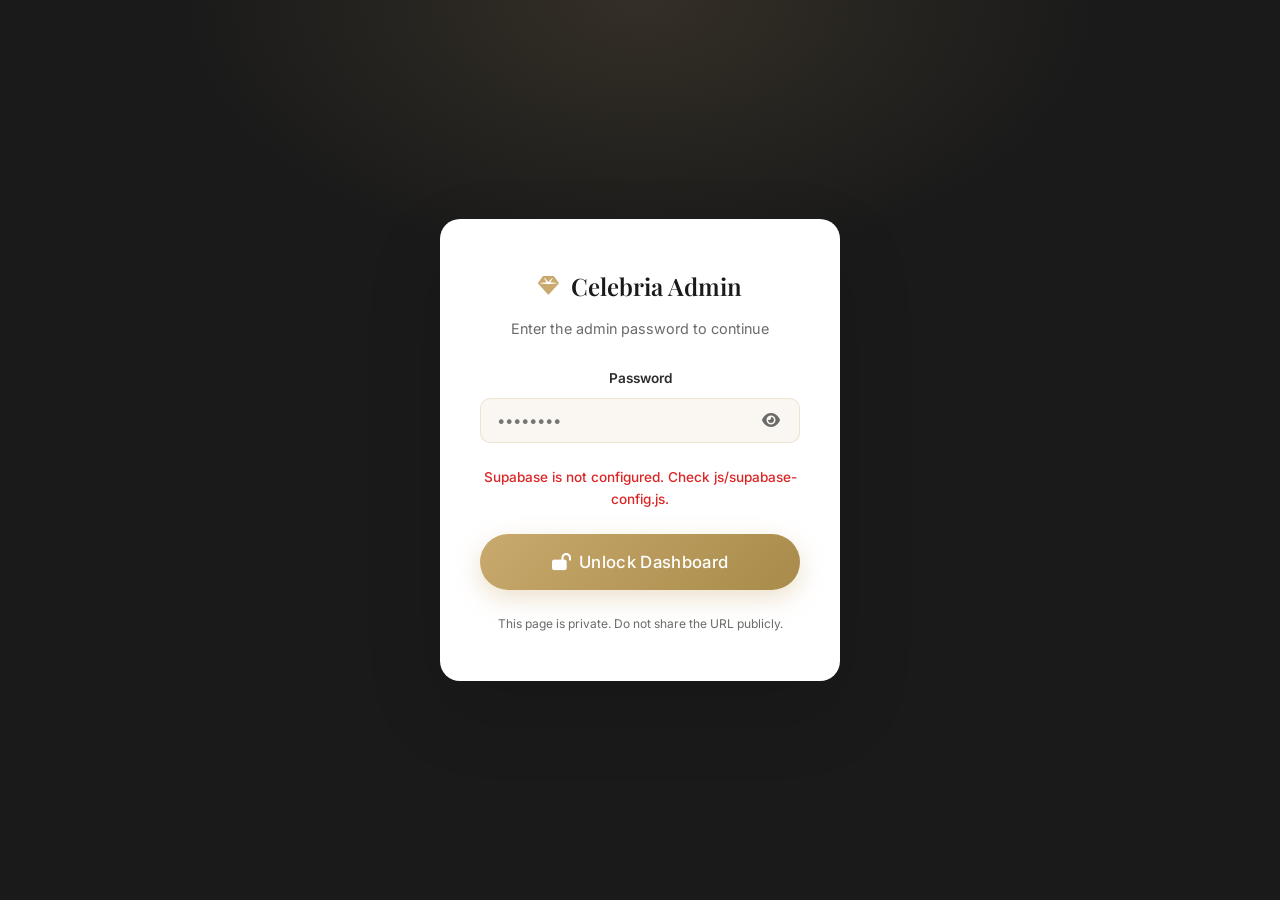
<file: admin.html>
<!DOCTYPE html>
<html lang="en">
<head>
  <meta charset="UTF-8" />
  <meta name="viewport" content="width=device-width, initial-scale=1.0" />
  <title>Celebria Admin</title>
  <meta name="robots" content="noindex, nofollow" />
  <link rel="preconnect" href="https://fonts.googleapis.com" />
  <link rel="preconnect" href="https://fonts.gstatic.com" crossorigin />
  <link href="https://fonts.googleapis.com/css2?family=Playfair+Display:wght@400;500;600;700&family=Inter:wght@300;400;500;600;700&display=swap" rel="stylesheet" />
  <link rel="stylesheet" href="https://cdnjs.cloudflare.com/ajax/libs/font-awesome/6.5.1/css/all.min.css" integrity="sha512-DTOQO9RWCH3ppGqcWaEA1BIZOC6xxalwEsw9c2QQeAIftl+Vegovlnee1c9QX4TctnWMn13TZye+giMm8e2LwA==" crossorigin="anonymous" referrerpolicy="no-referrer" />
  <link rel="stylesheet" href="css/styles.css" />
</head>
<body class="admin-body">

  <!-- ========== LOGIN GATE ========== -->
  <div id="login-gate">
    <div class="login-card">
      <div class="login-logo">
        <i class="fa-solid fa-gem"></i>
        <span>Celebria Admin</span>
      </div>
      <p class="login-hint">Enter the admin password to continue</p>
      <form id="login-form">
        <div class="form-group">
          <label for="admin-password">Password</label>
          <div class="password-wrap">
            <input type="password" id="admin-password" placeholder="••••••••" required autocomplete="current-password" />
            <button type="button" class="toggle-pw" id="toggle-pw" aria-label="Show password">
              <i class="fa-solid fa-eye"></i>
            </button>
          </div>
        </div>
        <p class="login-error hidden" id="login-error">Incorrect password. Please try again.</p>
        <button type="submit" class="btn btn-primary btn-lg login-btn">
          <i class="fa-solid fa-lock-open"></i> Unlock Dashboard
        </button>
      </form>
      <p class="login-note">This page is private. Do not share the URL publicly.</p>
    </div>
  </div>

  <!-- ========== ADMIN DASHBOARD (hidden until auth) ========== -->
  <div id="admin-dashboard" class="hidden">
    <aside class="admin-sidebar">
      <div class="admin-logo">
        <i class="fa-solid fa-gem"></i>
        <span>Celebria Admin</span>
      </div>
      <nav class="admin-nav">
        <button class="admin-nav-item active" data-panel="templates-panel">
          <i class="fa-solid fa-layer-group"></i> Templates
        </button>
        <button class="admin-nav-item" data-panel="settings-panel">
          <i class="fa-solid fa-gear"></i> Site Settings
        </button>
        <button class="admin-nav-item" data-panel="orders-panel">
          <i class="fa-solid fa-inbox"></i> Orders / Inquiries
        </button>
      </nav>
      <div class="admin-sidebar-footer">
        <a href="index.html" class="btn btn-outline exit-admin">
          <i class="fa-solid fa-arrow-left"></i> View Site
        </a>
        <button class="btn btn-outline logout-btn" id="logout-btn">
          <i class="fa-solid fa-right-from-bracket"></i> Logout
        </button>
      </div>
    </aside>

    <main class="admin-main">
      <!-- Templates Panel -->
      <div class="admin-panel active" id="templates-panel">
        <div class="admin-header">
          <h1><i class="fa-solid fa-layer-group"></i> Template Management</h1>
          <button class="btn btn-primary" id="add-template-btn">
            <i class="fa-solid fa-plus"></i> Add New Template
          </button>
        </div>
        <div class="admin-table-wrap">
          <table class="admin-table">
            <thead>
              <tr>
                <th>Thumbnail</th>
                <th>Title</th>
                <th>Category</th>
                <th>Price</th>
                <th>Demo</th>
                <th>Actions</th>
              </tr>
            </thead>
            <tbody id="admin-templates-body"></tbody>
          </table>
        </div>
      </div>

      <!-- Settings Panel -->
      <div class="admin-panel" id="settings-panel">
        <div class="admin-header">
          <h1><i class="fa-solid fa-gear"></i> Content & Site Settings</h1>
          <button class="btn btn-primary" id="save-settings-btn">
            <i class="fa-solid fa-floppy-disk"></i> Save Changes
          </button>
        </div>
        <div class="settings-form">
          <div class="form-group">
            <label>Hero Headline</label>
            <input type="text" id="setting-hero-title" />
          </div>
          <div class="form-group">
            <label>Hero Subtitle</label>
            <textarea id="setting-hero-subtitle" rows="3"></textarea>
          </div>
          <div class="form-group">
            <label>WhatsApp Number (with country code, digits only preferred)</label>
            <input type="text" id="setting-whatsapp" placeholder="15551234567" />
          </div>
          <div class="form-group">
            <label>Promo Announcement</label>
            <input type="text" id="setting-promo" />
          </div>
          <div class="form-group">
            <label>Metric 1 — Value / Label</label>
            <div class="form-row">
              <input type="text" id="setting-metric1-value" placeholder="Value" />
              <input type="text" id="setting-metric1-label" placeholder="Label" />
            </div>
          </div>
          <div class="form-group">
            <label>Metric 2 — Value / Label</label>
            <div class="form-row">
              <input type="text" id="setting-metric2-value" placeholder="Value" />
              <input type="text" id="setting-metric2-label" placeholder="Label" />
            </div>
          </div>
          <div class="form-group">
            <label>Metric 3 — Value / Label</label>
            <div class="form-row">
              <input type="text" id="setting-metric3-value" placeholder="Value" />
              <input type="text" id="setting-metric3-label" placeholder="Label" />
            </div>
          </div>
        </div>
      </div>

      <!-- Orders Panel -->
      <div class="admin-panel" id="orders-panel">
        <div class="admin-header">
          <h1><i class="fa-solid fa-inbox"></i> Orders & Inquiries</h1>
          <button class="btn btn-outline" id="add-order-btn">
            <i class="fa-solid fa-plus"></i> Add Sample Order
          </button>
        </div>
        <div class="admin-table-wrap">
          <table class="admin-table">
            <thead>
              <tr>
                <th>Customer</th>
                <th>Template</th>
                <th>Wedding Date</th>
                <th>WhatsApp</th>
                <th>Status</th>
                <th>Actions</th>
              </tr>
            </thead>
            <tbody id="admin-orders-body"></tbody>
          </table>
        </div>
      </div>
    </main>
  </div>

  <!-- Template Modal -->
  <div class="modal-overlay hidden" id="template-modal">
    <div class="modal">
      <div class="modal-header">
        <h2 id="template-modal-title">Add New Template</h2>
        <button class="modal-close" data-close="template-modal" aria-label="Close">&times;</button>
      </div>
      <form id="template-form">
        <input type="hidden" id="template-edit-id" />
        <div class="form-group">
          <label>Title</label>
          <input type="text" id="template-title" required placeholder="e.g. Royal Swan" />
        </div>
        <div class="form-group">
          <label>Category</label>
          <select id="template-category" required>
            <option value="Luxury">Luxury</option>
            <option value="Minimalist">Minimalist</option>
            <option value="Floral">Floral</option>
            <option value="Modern">Modern</option>
            <option value="Classic">Classic</option>
            <option value="Bohemian">Bohemian</option>
          </select>
        </div>
        <div class="form-group">
          <label>Price / Package</label>
          <input type="text" id="template-price" required placeholder="e.g. $149" />
        </div>
        <div class="form-group">
          <label>Short Description</label>
          <textarea id="template-desc" rows="2" required placeholder="One elegant sentence..."></textarea>
        </div>
        <div class="form-group">
          <label>Thumbnail URL (optional)</label>
          <input type="text" id="template-thumb" placeholder="https://..." />
        </div>
        <div class="form-group">
          <label>Demo Link</label>
          <input type="text" id="template-demo" placeholder="https://demo.celebria.com/..." />
        </div>
        <div class="modal-actions">
          <button type="button" class="btn btn-outline" data-close="template-modal">Cancel</button>
          <button type="submit" class="btn btn-primary">Save Template</button>
        </div>
      </form>
    </div>
  </div>

  <div class="toast hidden" id="toast"></div>

  <script src="js/admin.js"></script>
  <script defer src="https://cdn.vercel-insights.com/v1/script.js"></script>
</body>
</html>
</file>
<file: css/styles.css>
/* ============================================================
   CELEBRIA — Luxury Digital Wedding Invitations
   Shared styles: public site + admin + login gate
   ============================================================ */

:root {
  --gold: #c9a96e;
  --gold-light: #e8d5a8;
  --gold-dark: #a88b4a;
  --cream: #faf7f2;
  --ivory: #f5f0e8;
  --charcoal: #1a1a1a;
  --slate: #2d2d2d;
  --muted: #6b6b6b;
  --border: rgba(201, 169, 110, 0.25);
  --white: #ffffff;
  --shadow: 0 20px 60px rgba(0, 0, 0, 0.08);
  --shadow-lg: 0 30px 80px rgba(0, 0, 0, 0.12);
  --radius: 12px;
  --radius-lg: 20px;
  --transition: 0.3s cubic-bezier(0.4, 0, 0.2, 1);
  --font-display: 'Playfair Display', Georgia, serif;
  --font-body: 'Inter', system-ui, sans-serif;
}

*, *::before, *::after {
  box-sizing: border-box;
  margin: 0;
  padding: 0;
}

html {
  scroll-behavior: smooth;
  font-size: 16px;
}

body {
  font-family: var(--font-body);
  color: var(--charcoal);
  background: var(--cream);
  line-height: 1.6;
  -webkit-font-smoothing: antialiased;
  overflow-x: hidden;
}

img { max-width: 100%; display: block; }
a { text-decoration: none; color: inherit; }
button { font-family: inherit; cursor: pointer; border: none; background: none; }
ul { list-style: none; }

.container {
  width: 100%;
  max-width: 1200px;
  margin: 0 auto;
  padding: 0 24px;
}

.hidden { display: none !important; }

/* ---------- Buttons ---------- */
.btn {
  display: inline-flex;
  align-items: center;
  justify-content: center;
  gap: 8px;
  padding: 14px 28px;
  font-size: 0.95rem;
  font-weight: 500;
  letter-spacing: 0.02em;
  border-radius: 50px;
  transition: all var(--transition);
  white-space: nowrap;
}

.btn-primary {
  background: linear-gradient(135deg, var(--gold), var(--gold-dark));
  color: var(--white);
  box-shadow: 0 8px 24px rgba(201, 169, 110, 0.35);
}

.btn-primary:hover {
  transform: translateY(-2px);
  box-shadow: 0 12px 32px rgba(201, 169, 110, 0.45);
}

.btn-secondary {
  background: transparent;
  color: var(--charcoal);
  border: 1.5px solid var(--charcoal);
}

.btn-secondary:hover {
  background: var(--charcoal);
  color: var(--white);
}

.btn-outline {
  background: transparent;
  color: var(--gold-dark);
  border: 1.5px solid var(--gold);
}

.btn-outline:hover {
  background: var(--gold);
  color: var(--white);
}

.btn-lg {
  padding: 18px 36px;
  font-size: 1.05rem;
}

/* ---------- Navbar ---------- */
.navbar {
  position: fixed;
  top: 0;
  left: 0;
  right: 0;
  z-index: 1000;
  padding: 20px 0;
  transition: all var(--transition);
  background: transparent;
}

.navbar.scrolled {
  background: rgba(250, 247, 242, 0.92);
  backdrop-filter: blur(16px);
  padding: 12px 0;
  box-shadow: 0 2px 20px rgba(0, 0, 0, 0.04);
}

.nav-container {
  display: flex;
  align-items: center;
  justify-content: space-between;
}

.logo {
  display: flex;
  align-items: center;
  gap: 10px;
  font-family: var(--font-display);
  font-size: 1.5rem;
  font-weight: 600;
  color: var(--charcoal);
}

.logo-mark {
  color: var(--gold);
  font-size: 1.15rem;
}

.nav-links {
  display: flex;
  align-items: center;
  gap: 36px;
}

.nav-links a {
  font-size: 0.9rem;
  font-weight: 500;
  color: var(--slate);
  transition: color var(--transition);
}

.nav-links a:hover { color: var(--gold-dark); }

.nav-cta {
  padding: 10px 22px !important;
  background: var(--charcoal);
  color: var(--white) !important;
  border-radius: 50px;
}

.nav-cta:hover {
  background: var(--gold-dark) !important;
  color: var(--white) !important;
}

.mobile-menu-btn {
  display: none;
  flex-direction: column;
  gap: 5px;
  padding: 8px;
}

.mobile-menu-btn span {
  width: 24px;
  height: 2px;
  background: var(--charcoal);
  transition: var(--transition);
}

.mobile-nav {
  display: none;
  flex-direction: column;
  padding: 20px 24px;
  background: var(--cream);
  border-top: 1px solid var(--border);
}

.mobile-nav a {
  padding: 14px 0;
  font-weight: 500;
  border-bottom: 1px solid var(--border);
}

.mobile-nav.open { display: flex; }

/* ---------- Hero ---------- */
.hero {
  position: relative;
  min-height: 100vh;
  display: flex;
  align-items: center;
  justify-content: center;
  padding: 140px 0 80px;
  overflow: hidden;
}

.hero-bg {
  position: absolute;
  inset: 0;
  background:
    radial-gradient(ellipse 80% 60% at 50% 0%, rgba(201, 169, 110, 0.12) 0%, transparent 60%),
    radial-gradient(ellipse 60% 40% at 80% 80%, rgba(201, 169, 110, 0.08) 0%, transparent 50%),
    linear-gradient(180deg, var(--cream) 0%, var(--ivory) 100%);
  z-index: 0;
}

.hero-content {
  position: relative;
  z-index: 1;
  text-align: center;
  max-width: 800px;
}

.hero-badge {
  display: inline-flex;
  align-items: center;
  gap: 8px;
  padding: 8px 20px;
  background: rgba(201, 169, 110, 0.12);
  color: var(--gold-dark);
  font-size: 0.8rem;
  font-weight: 600;
  letter-spacing: 0.12em;
  text-transform: uppercase;
  border-radius: 50px;
  margin-bottom: 28px;
}

.hero-title {
  font-family: var(--font-display);
  font-size: clamp(2.8rem, 6vw, 4.5rem);
  font-weight: 600;
  line-height: 1.15;
  color: var(--charcoal);
  margin-bottom: 24px;
}

.gradient-text {
  background: linear-gradient(135deg, var(--gold-dark), var(--gold), var(--gold-light));
  -webkit-background-clip: text;
  -webkit-text-fill-color: transparent;
  background-clip: text;
}

.hero-subtitle {
  font-size: 1.15rem;
  color: var(--muted);
  max-width: 560px;
  margin: 0 auto 40px;
  font-weight: 400;
  line-height: 1.7;
}

.hero-ctas {
  display: flex;
  gap: 16px;
  justify-content: center;
  flex-wrap: wrap;
  margin-bottom: 64px;
}

.hero-metrics {
  display: flex;
  justify-content: center;
  gap: 48px;
  flex-wrap: wrap;
}

.metric {
  display: flex;
  flex-direction: column;
  align-items: center;
  gap: 4px;
}

.metric-value {
  font-family: var(--font-display);
  font-size: 2rem;
  font-weight: 600;
  color: var(--gold-dark);
}

.metric-label {
  font-size: 0.85rem;
  color: var(--muted);
  font-weight: 500;
}

.hero-scroll {
  position: absolute;
  bottom: 32px;
  left: 50%;
  transform: translateX(-50%);
  display: flex;
  flex-direction: column;
  align-items: center;
  gap: 8px;
  color: var(--muted);
  font-size: 0.75rem;
  letter-spacing: 0.08em;
  text-transform: uppercase;
}

.scroll-line {
  width: 1px;
  height: 40px;
  background: linear-gradient(to bottom, var(--gold), transparent);
  animation: scrollPulse 2s ease-in-out infinite;
}

@keyframes scrollPulse {
  0%, 100% { opacity: 0.4; transform: scaleY(0.8); }
  50% { opacity: 1; transform: scaleY(1); }
}

/* ---------- Section Commons ---------- */
.section-header {
  text-align: center;
  max-width: 640px;
  margin: 0 auto 56px;
}

.section-tag {
  display: inline-block;
  font-size: 0.8rem;
  font-weight: 600;
  letter-spacing: 0.14em;
  text-transform: uppercase;
  color: var(--gold-dark);
  margin-bottom: 16px;
}

.section-title {
  font-family: var(--font-display);
  font-size: clamp(2rem, 4vw, 2.8rem);
  font-weight: 600;
  color: var(--charcoal);
  margin-bottom: 16px;
  line-height: 1.25;
}

.section-desc {
  font-size: 1.05rem;
  color: var(--muted);
  line-height: 1.7;
}

/* ---------- Templates ---------- */
.templates {
  padding: 100px 0;
  background: var(--white);
}

.template-grid {
  display: grid;
  grid-template-columns: repeat(auto-fill, minmax(280px, 1fr));
  gap: 32px;
}

.template-card {
  background: var(--cream);
  border-radius: var(--radius-lg);
  overflow: hidden;
  transition: all var(--transition);
  border: 1px solid transparent;
}

.template-card:hover {
  transform: translateY(-8px);
  box-shadow: var(--shadow-lg);
  border-color: var(--border);
}

.template-thumb {
  aspect-ratio: 4 / 6;
  background: linear-gradient(135deg, #e8d5a8 0%, #c9a96e 50%, #a88b4a 100%);
  display: flex;
  align-items: center;
  justify-content: center;
  position: relative;
  overflow: hidden;
}

.template-thumb img {
  width: 100%;
  height: 100%;
  object-fit: cover;
}

.template-thumb-placeholder {
  font-family: var(--font-display);
  font-size: 1.25rem;
  color: rgba(255, 255, 255, 0.95);
  text-align: center;
  padding: 20px;
  line-height: 1.5;
}

.template-thumb-placeholder i {
  font-size: 1.8rem;
  display: block;
  margin-bottom: 8px;
  opacity: 0.9;
}

.template-body { padding: 24px; }

.template-category {
  display: inline-block;
  font-size: 0.7rem;
  font-weight: 600;
  letter-spacing: 0.1em;
  text-transform: uppercase;
  color: var(--gold-dark);
  background: rgba(201, 169, 110, 0.12);
  padding: 4px 12px;
  border-radius: 50px;
  margin-bottom: 12px;
}

.template-title {
  font-family: var(--font-display);
  font-size: 1.35rem;
  font-weight: 600;
  margin-bottom: 8px;
  color: var(--charcoal);
}

.template-desc {
  font-size: 0.9rem;
  color: var(--muted);
  margin-bottom: 16px;
  line-height: 1.55;
}

.template-price {
  font-weight: 600;
  font-size: 1.1rem;
  color: var(--gold-dark);
  margin-bottom: 20px;
}

.template-actions {
  display: flex;
  gap: 10px;
}

.template-actions .btn {
  flex: 1;
  padding: 10px 16px;
  font-size: 0.85rem;
}

/* ---------- Features ---------- */
.features {
  padding: 100px 0;
  background: var(--cream);
}

.features-grid {
  display: grid;
  grid-template-columns: repeat(auto-fill, minmax(260px, 1fr));
  gap: 28px;
}

.feature-card {
  background: var(--white);
  padding: 36px 28px;
  border-radius: var(--radius-lg);
  border: 1px solid var(--border);
  transition: all var(--transition);
}

.feature-card:hover {
  transform: translateY(-4px);
  box-shadow: var(--shadow);
  border-color: var(--gold);
}

.feature-icon {
  width: 48px;
  height: 48px;
  border-radius: 12px;
  background: rgba(201, 169, 110, 0.12);
  display: flex;
  align-items: center;
  justify-content: center;
  font-size: 1.25rem;
  color: var(--gold-dark);
  margin-bottom: 18px;
}

.feature-card h3 {
  font-family: var(--font-display);
  font-size: 1.2rem;
  font-weight: 600;
  margin-bottom: 10px;
  color: var(--charcoal);
}

.feature-card p {
  font-size: 0.9rem;
  color: var(--muted);
  line-height: 1.6;
}

/* ---------- How It Works ---------- */
.how-it-works {
  padding: 100px 0;
  background: var(--white);
}

.steps {
  display: grid;
  grid-template-columns: repeat(4, 1fr);
  gap: 32px;
  position: relative;
}

.steps::before {
  content: '';
  position: absolute;
  top: 32px;
  left: 12%;
  right: 12%;
  height: 1px;
  background: linear-gradient(90deg, transparent, var(--gold), transparent);
  z-index: 0;
}

.step {
  text-align: center;
  position: relative;
  z-index: 1;
}

.step-number {
  width: 64px;
  height: 64px;
  border-radius: 50%;
  background: linear-gradient(135deg, var(--gold), var(--gold-dark));
  color: var(--white);
  font-family: var(--font-display);
  font-size: 1.3rem;
  font-weight: 600;
  display: flex;
  align-items: center;
  justify-content: center;
  margin: 0 auto 24px;
  box-shadow: 0 8px 24px rgba(201, 169, 110, 0.3);
}

.step-content h3 {
  font-family: var(--font-display);
  font-size: 1.15rem;
  font-weight: 600;
  margin-bottom: 10px;
  color: var(--charcoal);
}

.step-content p {
  font-size: 0.9rem;
  color: var(--muted);
  line-height: 1.6;
}

/* ---------- FAQ ---------- */
.faq {
  padding: 100px 0;
  background: var(--cream);
}

.faq-list {
  max-width: 720px;
  margin: 0 auto;
}

.faq-item { border-bottom: 1px solid var(--border); }

.faq-question {
  width: 100%;
  display: flex;
  justify-content: space-between;
  align-items: center;
  padding: 24px 0;
  font-size: 1.05rem;
  font-weight: 500;
  color: var(--charcoal);
  text-align: left;
  transition: color var(--transition);
}

.faq-question:hover { color: var(--gold-dark); }

.faq-icon {
  font-size: 0.9rem;
  color: var(--gold);
  transition: transform var(--transition);
  flex-shrink: 0;
  margin-left: 16px;
}

.faq-item.open .faq-icon { transform: rotate(45deg); }

.faq-answer {
  max-height: 0;
  overflow: hidden;
  transition: max-height 0.4s ease, padding 0.4s ease;
}

.faq-item.open .faq-answer {
  max-height: 300px;
  padding-bottom: 24px;
}

.faq-answer p {
  font-size: 0.95rem;
  color: var(--muted);
  line-height: 1.7;
}

/* ---------- Final CTA ---------- */
.final-cta {
  padding: 100px 0;
  background: var(--white);
}

.cta-card {
  background: linear-gradient(135deg, var(--charcoal) 0%, #2a2a2a 100%);
  border-radius: var(--radius-lg);
  padding: 64px 48px;
  text-align: center;
  color: var(--white);
  position: relative;
  overflow: hidden;
}

.cta-card::before {
  content: '';
  position: absolute;
  top: -50%;
  right: -20%;
  width: 400px;
  height: 400px;
  background: radial-gradient(circle, rgba(201, 169, 110, 0.15) 0%, transparent 70%);
  pointer-events: none;
}

.cta-card h2 {
  font-family: var(--font-display);
  font-size: clamp(1.8rem, 3.5vw, 2.5rem);
  font-weight: 600;
  margin-bottom: 16px;
  position: relative;
}

.cta-card p {
  font-size: 1.05rem;
  color: rgba(255, 255, 255, 0.7);
  max-width: 520px;
  margin: 0 auto 36px;
  line-height: 1.7;
  position: relative;
}

.cta-actions {
  display: flex;
  gap: 16px;
  justify-content: center;
  flex-wrap: wrap;
  position: relative;
}

.cta-card .btn-outline {
  border-color: rgba(255, 255, 255, 0.4);
  color: var(--white);
}

.cta-card .btn-outline:hover {
  background: var(--white);
  color: var(--charcoal);
  border-color: var(--white);
}

/* ---------- Footer ---------- */
.footer {
  background: var(--charcoal);
  color: rgba(255, 255, 255, 0.7);
  padding: 64px 0 0;
}

.footer-grid {
  display: grid;
  grid-template-columns: 2fr 1fr 1fr 1fr;
  gap: 48px;
  padding-bottom: 48px;
}

.footer-brand .logo {
  color: var(--white);
  margin-bottom: 16px;
}

.footer-brand p {
  font-size: 0.9rem;
  max-width: 260px;
  line-height: 1.6;
}

.footer-links h4 {
  color: var(--white);
  font-size: 0.85rem;
  font-weight: 600;
  letter-spacing: 0.06em;
  text-transform: uppercase;
  margin-bottom: 20px;
}

.footer-links a {
  display: block;
  font-size: 0.9rem;
  margin-bottom: 12px;
  color: rgba(255, 255, 255, 0.6);
  transition: color var(--transition);
}

.footer-links a:hover { color: var(--gold); }

.footer-links a i {
  margin-right: 6px;
  width: 16px;
}

.footer-bottom {
  border-top: 1px solid rgba(255, 255, 255, 0.08);
  padding: 24px 0;
  text-align: center;
  font-size: 0.85rem;
  color: rgba(255, 255, 255, 0.4);
}

/* ---------- Modals & Forms ---------- */
.modal-overlay {
  position: fixed;
  inset: 0;
  background: rgba(0, 0, 0, 0.5);
  backdrop-filter: blur(4px);
  z-index: 2000;
  display: flex;
  align-items: center;
  justify-content: center;
  padding: 24px;
}

.modal {
  background: var(--white);
  border-radius: var(--radius-lg);
  width: 100%;
  max-width: 520px;
  max-height: 90vh;
  overflow-y: auto;
  box-shadow: var(--shadow-lg);
  animation: modalIn 0.3s ease;
}

@keyframes modalIn {
  from { opacity: 0; transform: translateY(20px) scale(0.98); }
  to { opacity: 1; transform: translateY(0) scale(1); }
}

.modal-header {
  display: flex;
  justify-content: space-between;
  align-items: center;
  padding: 24px 28px 0;
}

.modal-header h2 {
  font-family: var(--font-display);
  font-size: 1.4rem;
  font-weight: 600;
}

.modal-close {
  font-size: 1.6rem;
  color: var(--muted);
  line-height: 1;
  padding: 4px;
}

.modal-close:hover { color: var(--charcoal); }

.modal form { padding: 24px 28px 28px; }

.modal-actions {
  display: flex;
  gap: 12px;
  justify-content: flex-end;
  margin-top: 8px;
}

.form-group { margin-bottom: 24px; }

.form-group label {
  display: block;
  font-size: 0.85rem;
  font-weight: 600;
  color: var(--slate);
  margin-bottom: 8px;
}

.form-group input,
.form-group textarea,
.form-group select {
  width: 100%;
  padding: 12px 16px;
  border: 1.5px solid var(--border);
  border-radius: 10px;
  font-size: 0.95rem;
  font-family: inherit;
  color: var(--charcoal);
  background: var(--cream);
  transition: border-color var(--transition);
}

.form-group input:focus,
.form-group textarea:focus,
.form-group select:focus {
  outline: none;
  border-color: var(--gold);
  background: var(--white);
}

.form-row {
  display: flex;
  gap: 12px;
}

.form-row input { flex: 1; }

.toast {
  position: fixed;
  bottom: 32px;
  right: 32px;
  background: var(--charcoal);
  color: var(--white);
  padding: 16px 28px;
  border-radius: 12px;
  font-size: 0.95rem;
  font-weight: 500;
  box-shadow: var(--shadow-lg);
  z-index: 3000;
  animation: toastIn 0.3s ease;
}

@keyframes toastIn {
  from { opacity: 0; transform: translateY(16px); }
  to { opacity: 1; transform: translateY(0); }
}

/* ============================================================
   LOGIN GATE (admin.html)
   ============================================================ */
.admin-body {
  min-height: 100vh;
  background: var(--charcoal);
}

#login-gate {
  min-height: 100vh;
  display: flex;
  align-items: center;
  justify-content: center;
  padding: 24px;
  background:
    radial-gradient(ellipse 60% 50% at 50% 0%, rgba(201, 169, 110, 0.15) 0%, transparent 60%),
    var(--charcoal);
}

.login-card {
  background: var(--white);
  border-radius: var(--radius-lg);
  padding: 48px 40px;
  width: 100%;
  max-width: 400px;
  box-shadow: var(--shadow-lg);
  text-align: center;
}

.login-logo {
  display: flex;
  align-items: center;
  justify-content: center;
  gap: 12px;
  font-family: var(--font-display);
  font-size: 1.5rem;
  font-weight: 600;
  color: var(--charcoal);
  margin-bottom: 12px;
}

.login-logo i {
  color: var(--gold);
  font-size: 1.3rem;
}

.login-hint {
  font-size: 0.9rem;
  color: var(--muted);
  margin-bottom: 28px;
}

.password-wrap {
  position: relative;
}

.password-wrap input {
  padding-right: 48px;
}

.toggle-pw {
  position: absolute;
  right: 12px;
  top: 50%;
  transform: translateY(-50%);
  color: var(--muted);
  padding: 8px;
  font-size: 1rem;
}

.toggle-pw:hover { color: var(--charcoal); }

.login-error {
  color: #dc2626;
  font-size: 0.85rem;
  margin-bottom: 16px;
  font-weight: 500;
}

.login-btn {
  width: 100%;
  margin-top: 8px;
}

.login-note {
  margin-top: 24px;
  font-size: 0.75rem;
  color: var(--muted);
}

/* ============================================================
   ADMIN DASHBOARD
   ============================================================ */
#admin-dashboard {
  display: flex;
  min-height: 100vh;
  background: #f0ede8;
}

.admin-sidebar {
  width: 260px;
  background: var(--charcoal);
  color: var(--white);
  padding: 32px 20px;
  display: flex;
  flex-direction: column;
  position: fixed;
  top: 0;
  left: 0;
  bottom: 0;
  z-index: 100;
}

.admin-logo {
  display: flex;
  align-items: center;
  gap: 10px;
  font-family: var(--font-display);
  font-size: 1.25rem;
  font-weight: 600;
  margin-bottom: 48px;
  padding: 0 8px;
}

.admin-logo i { color: var(--gold); }

.admin-nav {
  display: flex;
  flex-direction: column;
  gap: 6px;
  flex: 1;
}

.admin-nav-item {
  display: flex;
  align-items: center;
  gap: 12px;
  padding: 14px 16px;
  border-radius: 10px;
  font-size: 0.95rem;
  font-weight: 500;
  color: rgba(255, 255, 255, 0.6);
  transition: all var(--transition);
  text-align: left;
  width: 100%;
}

.admin-nav-item:hover {
  background: rgba(255, 255, 255, 0.06);
  color: var(--white);
}

.admin-nav-item.active {
  background: rgba(201, 169, 110, 0.2);
  color: var(--gold-light);
}

.admin-nav-item i {
  width: 20px;
  text-align: center;
}

.admin-sidebar-footer {
  display: flex;
  flex-direction: column;
  gap: 10px;
  margin-top: auto;
}

.exit-admin,
.logout-btn {
  width: 100%;
  border-color: rgba(255, 255, 255, 0.2);
  color: rgba(255, 255, 255, 0.7);
  font-size: 0.85rem;
  padding: 10px 16px;
}

.exit-admin:hover,
.logout-btn:hover {
  background: rgba(255, 255, 255, 0.1);
  border-color: rgba(255, 255, 255, 0.4);
  color: var(--white);
}

.admin-main {
  flex: 1;
  margin-left: 260px;
  padding: 40px;
  min-height: 100vh;
}

.admin-panel { display: none; }
.admin-panel.active { display: block; }

.admin-header {
  display: flex;
  justify-content: space-between;
  align-items: center;
  margin-bottom: 32px;
  flex-wrap: wrap;
  gap: 16px;
}

.admin-header h1 {
  font-family: var(--font-display);
  font-size: 1.8rem;
  font-weight: 600;
  color: var(--charcoal);
  display: flex;
  align-items: center;
  gap: 12px;
}

.admin-header h1 i {
  color: var(--gold-dark);
  font-size: 1.4rem;
}

.admin-table-wrap {
  background: var(--white);
  border-radius: var(--radius);
  overflow: hidden;
  box-shadow: var(--shadow);
  overflow-x: auto;
}

.admin-table {
  width: 100%;
  border-collapse: collapse;
  font-size: 0.9rem;
}

.admin-table th {
  text-align: left;
  padding: 16px 20px;
  background: var(--ivory);
  font-weight: 600;
  color: var(--slate);
  font-size: 0.8rem;
  letter-spacing: 0.04em;
  text-transform: uppercase;
  border-bottom: 1px solid var(--border);
}

.admin-table td {
  padding: 16px 20px;
  border-bottom: 1px solid rgba(0, 0, 0, 0.04);
  vertical-align: middle;
}

.admin-table tr:last-child td { border-bottom: none; }

.admin-table tr:hover td {
  background: rgba(201, 169, 110, 0.04);
}

.admin-thumb {
  width: 56px;
  height: 42px;
  border-radius: 6px;
  object-fit: cover;
  background: linear-gradient(135deg, var(--gold-light), var(--gold));
}

.admin-thumb-ph {
  display: flex;
  align-items: center;
  justify-content: center;
  color: #fff;
  font-size: 0.9rem;
}

.demo-link {
  color: var(--gold-dark);
  font-size: 0.85rem;
  font-weight: 500;
}

.demo-link:hover { text-decoration: underline; }

.status-select {
  padding: 6px 10px;
  border-radius: 6px;
  border: 1px solid var(--border);
  font-size: 0.8rem;
  font-family: inherit;
  background: var(--cream);
  cursor: pointer;
}

.action-btns {
  display: flex;
  gap: 8px;
}

.action-btns button {
  padding: 6px 12px;
  font-size: 0.8rem;
  border-radius: 6px;
  font-weight: 500;
  transition: var(--transition);
}

.btn-edit {
  background: rgba(201, 169, 110, 0.15);
  color: var(--gold-dark);
}

.btn-edit:hover {
  background: var(--gold);
  color: var(--white);
}

.btn-delete {
  background: rgba(239, 68, 68, 0.1);
  color: #dc2626;
}

.btn-delete:hover {
  background: #dc2626;
  color: var(--white);
}

.settings-form {
  background: var(--white);
  border-radius: var(--radius);
  padding: 36px;
  box-shadow: var(--shadow);
  max-width: 720px;
}


/* ---------- Template filters ---------- */
.template-filters {
  display: flex;
  flex-direction: column;
  gap: 16px;
  margin-bottom: 40px;
  padding: 24px;
  background: var(--cream);
  border-radius: var(--radius-lg);
  border: 1px solid var(--border);
}

.filter-row {
  display: flex;
  align-items: center;
  flex-wrap: wrap;
  gap: 12px 16px;
}

.filter-label {
  font-size: 0.85rem;
  font-weight: 600;
  color: var(--slate);
  min-width: 140px;
  display: inline-flex;
  align-items: center;
  gap: 8px;
}

.filter-label i { color: var(--gold-dark); }

.filter-btns {
  display: flex;
  flex-wrap: wrap;
  gap: 8px;
  flex: 1;
}

.filter-btn {
  padding: 8px 16px;
  font-size: 0.85rem;
  font-weight: 500;
  border-radius: 50px;
  border: 1.5px solid var(--border);
  background: var(--white);
  color: var(--slate);
  transition: all var(--transition);
}

.filter-btn:hover {
  border-color: var(--gold);
  color: var(--gold-dark);
}

.filter-btn.active {
  background: linear-gradient(135deg, var(--gold), var(--gold-dark));
  border-color: transparent;
  color: var(--white);
  box-shadow: 0 4px 12px rgba(201, 169, 110, 0.3);
}

.filter-select {
  display: none;
  padding: 10px 14px;
  border-radius: 10px;
  border: 1.5px solid var(--border);
  background: var(--white);
  font-family: inherit;
  font-size: 0.9rem;
  color: var(--charcoal);
  min-width: 160px;
}

.template-tags {
  display: flex;
  flex-wrap: wrap;
  gap: 8px;
  margin-bottom: 12px;
}

.template-category {
  display: inline-block;
  font-size: 0.7rem;
  font-weight: 600;
  letter-spacing: 0.1em;
  text-transform: uppercase;
  color: var(--gold-dark);
  background: rgba(201, 169, 110, 0.12);
  padding: 4px 12px;
  border-radius: 50px;
}

.template-event {
  display: inline-block;
  font-size: 0.7rem;
  font-weight: 500;
  color: var(--slate);
  background: rgba(0, 0, 0, 0.05);
  padding: 4px 12px;
  border-radius: 50px;
}

.tier-classic { background: rgba(107, 114, 128, 0.12); color: #4b5563; }
.tier-golden { background: rgba(201, 169, 110, 0.18); color: var(--gold-dark); }
.tier-vip {
  background: linear-gradient(135deg, rgba(201, 169, 110, 0.25), rgba(168, 139, 74, 0.2));
  color: #7a5c20;
}

.tier-badge {
  display: inline-block;
  font-size: 0.75rem;
  font-weight: 600;
  padding: 4px 10px;
  border-radius: 50px;
}

.templates-empty {
  grid-column: 1 / -1;
  text-align: center;
  padding: 48px 24px;
  color: var(--muted);
}

.templates-empty i {
  font-size: 2rem;
  color: var(--gold);
  margin-bottom: 12px;
  display: block;
}

.admin-header-actions {
  display: flex;
  flex-wrap: wrap;
  gap: 10px;
}

@media (max-width: 768px) {
  .filter-btns { display: none; }
  .filter-select { display: block; flex: 1; min-width: 140px; }
  .filter-row { align-items: flex-start; }
}

/* ---------- Responsive ---------- */
@media (max-width: 1024px) {
  .steps {
    grid-template-columns: repeat(2, 1fr);
  }
  .steps::before { display: none; }
  .footer-grid {
    grid-template-columns: 1fr 1fr;
  }
}

@media (max-width: 768px) {
  .nav-links { display: none; }
  .mobile-menu-btn { display: flex; }
  .hero { padding: 120px 0 60px; }
  .hero-metrics { gap: 28px; }
  .metric-value { font-size: 1.6rem; }
  .templates, .features, .how-it-works, .faq, .final-cta { padding: 72px 0; }
  .steps {
    grid-template-columns: 1fr;
    gap: 40px;
  }
  .cta-card { padding: 48px 28px; }
  .footer-grid {
    grid-template-columns: 1fr;
    gap: 32px;
  }

  .admin-sidebar {
    width: 100%;
    position: relative;
    flex-direction: row;
    flex-wrap: wrap;
    padding: 16px;
    height: auto;
  }
  .admin-logo {
    margin-bottom: 12px;
    width: 100%;
  }
  .admin-nav {
    flex-direction: row;
    flex-wrap: wrap;
    width: 100%;
    margin-bottom: 12px;
  }
  .admin-nav-item {
    flex: 1;
    min-width: 100px;
    justify-content: center;
    font-size: 0.8rem;
    padding: 10px 8px;
  }
  .admin-sidebar-footer {
    flex-direction: row;
    width: 100%;
  }
  .exit-admin, .logout-btn { flex: 1; }
  .admin-main {
    margin-left: 0;
    padding: 24px 16px;
  }
  #admin-dashboard { flex-direction: column; }
}

@media (max-width: 480px) {
  .hero-ctas {
    flex-direction: column;
    align-items: center;
  }
  .btn {
    width: 100%;
    max-width: 280px;
  }
  .template-actions { flex-direction: column; }
  .login-card { padding: 36px 24px; }
}
</file>
